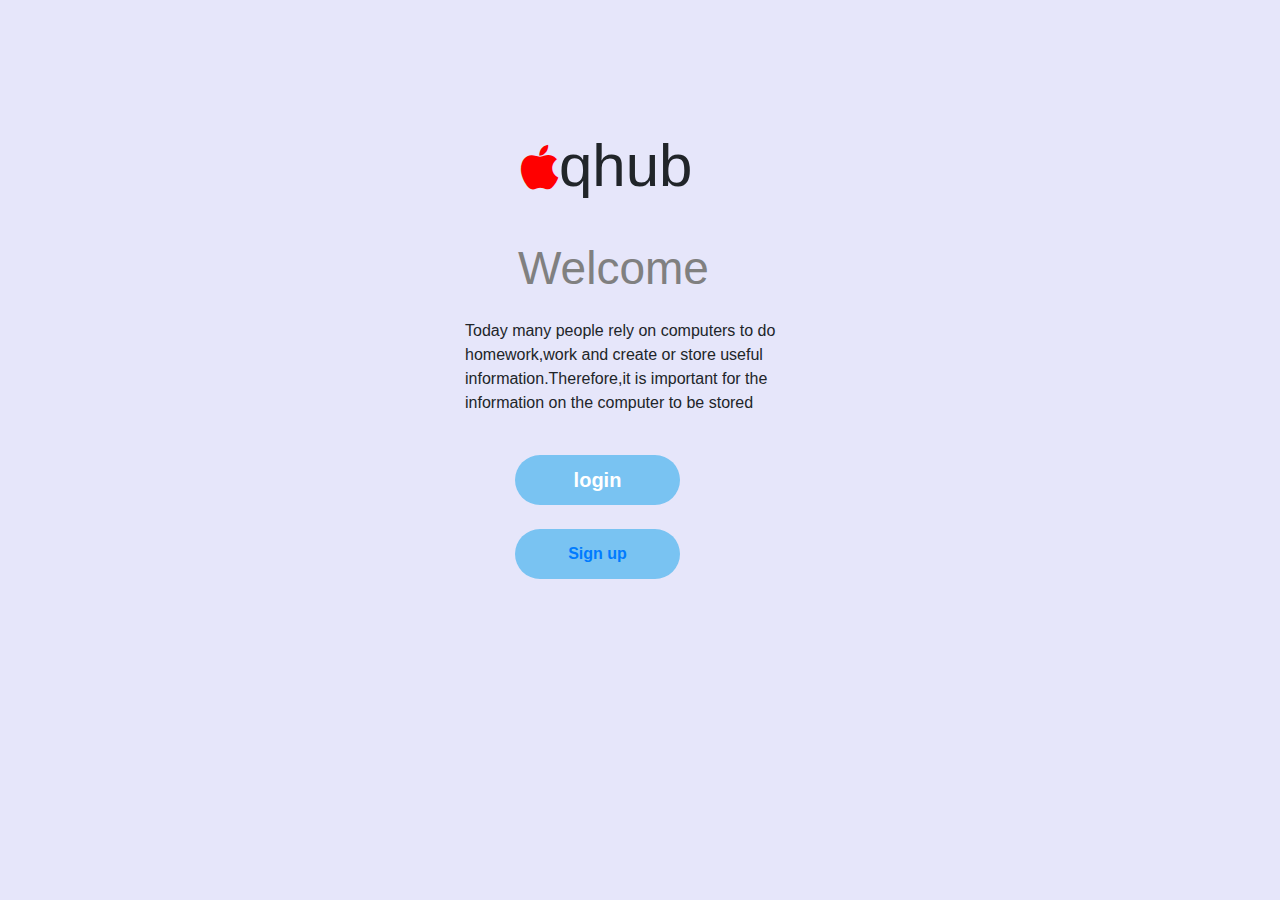
<file: index.html>
<!DOCTYPE html>
<html>
<head>
	<title>assesment3</title>
	 <meta charset="utf-8">
  <meta name="viewport" content="width=device-width, initial-scale=1">
	<link rel="stylesheet" href="https://maxcdn.bootstrapcdn.com/bootstrap/4.3.1/css/bootstrap.min.css">
	 <script src="https://ajax.googleapis.com/ajax/libs/jquery/3.4.0/jquery.min.js"></script>
	 <link rel="stylesheet" href="https://cdnjs.cloudflare.com/ajax/libs/font-awesome/4.7.0/css/font-awesome.min.css">
   <link rel="stylesheet" type="text/css" href="./css/page1.css">
  <script src="https://maxcdn.bootstrapcdn.com/bootstrap/4.3.1/js/bootstrap.min.js"></script>
<script type="text/javascript" src="./javascript/page1.js"></script>
</head>
<body>
	<div class="container">
		<div class="row">
			<div class="col-xs-12 col-sm-4 col-md-4 col-lg-4"></div> 	
			<div class="col-xs-12 col-sm-4 col-md-4 col-lg-4 top">
			<h1 class="font"><span class="fa fa-apple"style="font-size:48px;color: red;"></span>qhub</h1><br><p class="size">Welcome</p><p>Today many people rely on computers to do homework,work and create or store useful information.Therefore,it is important for the information on the computer to be stored</p><br> <button type="button" class="btn btn-info btn-lg" data-toggle="modal" data-target="#myModal">login</button>
             <br><br>
             <button type="submit" class="btn" method="get" onsubmit="myFunction()"><a href="form.html">Sign up</a></button></div> 
			<div class="col-xs-12 col-sm-4 col-md-4 col-lg-4"></div>
		</div>
	</div>
	<div class="container">
    <div class="modal fade" id="myModal" role="dialog">
    <div class="modal-dialog">
    <div class="modal-content">
        <div class="modal-header" style="padding:35px 50px;">
        	<h1 class="font"><span class="fa fa-apple"style="font-size:48px;color: red;"></span>qhub</h1> 
        </div>
        <div class="modal-body" style="padding:40px 50px;">
        <form action="home.html" role="form">
            <div class="form-group">
              <label for="usrname"><span class="glyphicon glyphicon-user" ></span> Email</label>
              <input type="text" class="form-control" id="usrname" required=""> 
            </div>
            <div class="form-group">
              <label for="psw"><span class="glyphicon glyphicon-eye-open"></span> Password</label>
              <input type="text" class="form-control" id="psw" required=""> 
            </div>
               <label style="color:#79c3f2; margin-left: 201px;">forgot password?</label>
        </div>
        <div class="modal-footer">
        	 <button type="submit" class="btn" method="get" onsubmit="myFunction()">Submit</button>
            <p class="question">Don't have an Account?<button class="signin">SignUp</button></p>
        </form>
        </div>
    </div>
    </div>
    </div> 
    </div>
</body>
</html>
</file>
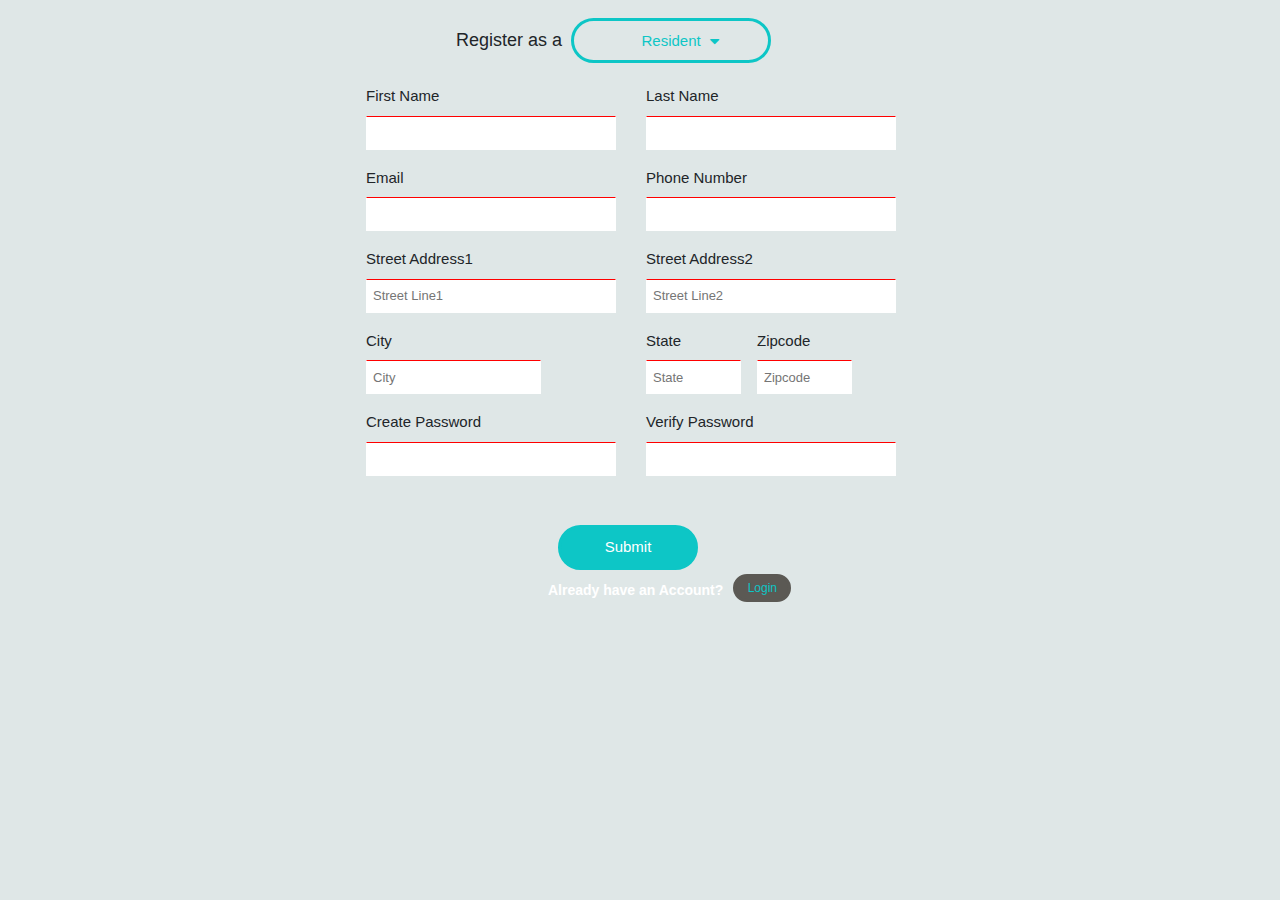
<file: form.html>
<!DOCTYPE html>
<html>
<head>
  <title>assessment3</title>
  <meta name="viewport" content="width=device-width, initial-scale=1">
    <link rel="stylesheet" href="https://maxcdn.bootstrapcdn.com/bootstrap/4.3.1/css/bootstrap.min.css">
    <link rel="stylesheet" href="https://cdnjs.cloudflare.com/ajax/libs/font-awesome/4.7.0/css/font-awesome.min.css">
    <link rel="stylesheet" type="text/css" href="./css/form.css">
</head>
<body>
  <label class="top">Register as a</label><input id="button1" type="button" name="register" value="Resident"><div class="icon"><i class="fa fa-caret-down"></i></div>
    <div class="container-fluid">
        <div class="row">
          <div class="col-xs-3 col-md-3 col-lg-3 col-sm-3"></div>
            <form name="myForm" class="form-group">
            <div class="row">
              <div class="col-lg-6 col-xs-6 col-sm-6 col-md-6">
            <label id="name1">First Name</label><br>
            <input id="input1" type="text" name="fname">
            <p id="demo1"></p></div>
            <div class="col-lg-6 col-xs-6 col-sm-6 col-md-6">
            <label id="name2">Last Name</label><br>
            <input id="input2" type="text" name="lname">
            <p id="demo2"></p></div>
          </div>
          <div class="row">
            <div class="col-lg-6 col-xs-6 col-sm-6 col-md-6">
            <label id="email">Email</label><br>
            <input id="input3" type="text" name="email">
            <p id="demo3"></p></div>
            <div class="col-lg-6 col-xs-6 col-sm-6 col-md-6">
            <label id="phnum">Phone Number</label><br>
            <input id="input4" type="text" name="number">
            <p id="demo4"></p></div>
          </div>
          <div class="row">
            <div class="col-lg-6 col-xs-6 col-sm-6 col-md-6">
            <label id="street1">Street Address1</label><br>
            <input id="input5" type="text" placeholder="Street Line1" name="address1">
            <p id="demo5"></p></div>
            <div class="col-lg-6 col-xs-6 col-sm-6 col-md-6">
            <label id="street2">Street Address2</label><br>
            <input id="input6" type="text" placeholder="Street Line2" name="address2">
            <p id="demo6"></p></div>
          </div>
          <div class="row">
            <div class="col-lg-6 col-xs-6 col-sm-6 col-md-6">
            <label id="city">City</label><br>
            <input id="input7" type="text" class="city" placeholder="City" name="city">
            <p id="demo7"></p></div>
            <div class="col-lg-3 col-xs-3 col-sm-3 col-md-3" style="width: 100px;">
            <label id="state">State</label><br>
            <input id="input8" type="text" class="state" placeholder="State" name="state">
            <p id="demo8"></p></div><br>
            <div class="col-lg-3 col-xs-3 col-sm-3 col-md-3" style="margin-left: -29px;">
            <label id="zip">Zipcode</label><br>
            <input id="input9" type="text" class="zip" placeholder="Zipcode" name="number2">
            <p id="demo9"></p></div>
          </div>
          <div class="row">
            <div class="col-lg-6 col-xs-6 col-sm-6 col-md-6">
            <label id="password">Create Password</label><br>
            <input id="input10" type="text" name="psw">
            <p id="demo10"></p></div>
            <div class="col-lg-6 col-xs-6 col-sm-6 col-md-6">
            <label id="vpassword">Verify Password</label><br>
            <input id="input11" type="text" name="vpsw">
            <p id="demo11"></p></div>
          </div>
          </form>
          <div class="col-lg-3 col-xs-3 col-sm-3 col-md-3"></div>
          <button id="button3" type="button" class="btn btn-primary btn-md" onclick="return validateForm()"><a href="home.html" class="load">Submit</a></button>
          <!-- <input id="button3" type="button" name="submit" value="Submit" onclick="return validateForm()"><br> -->
          <h class="question"><b>Already have an Account?</b></h>
                    <input id="button4" type="button" name="login" value="Login">
                    <script type="text/javascript" src="./javascript/form.js"></script>
    </div>
    </div>
</body>
</html>
</file>
<file: css/page1.css>
.top
{
	top: 130px;
}
.font
{
	font-size: 60px;
	margin-left: 56px;
}
.size
{
	font-size:46px;
	color: gray;
	margin-left: 53px;
}
button
{
	border-radius: 11px 11px;
	width:  133px;
	height: 30px;
	margin-left: 72px;
	color: white;
}
/*.open-button
{
	background-color:#79c3f2;
	 color: white; 
}*/

.b2
{
	background-color: #404344;
}
body
{
	background-color: lavender;
}


.modal-content
{
	background-color: lavender;
}
.modal-header, h4, .close {
   
    text-align: center;
    font-size: 30px;
  }
  
 .btn 
{
  background-color: #79c3f2;
  color: white;
  border: none;
  border-radius: 26px 26px;
  width: 165px;
  height: 50px;
  margin-left: 50px;
  font-weight: bold;
}

.question
{
	color: white;
	margin-left: 139px;
	font-weight: bold;
}
.signin
{
	background-color:black;
	color:#79c3f2;
	font-weight: bold;
	width: 86px; 
	margin-left: 11px;

}
.font1
{
	margin-left: 578px;
	margin-top: 3px;
}
.left
{
	margin-right: 200px;
	font-size: 30px;
	color: #0587b1;
	margin-left: 10px;
}
</file>
<file: css/form.css>
body
{
	background-color:#DFE7E7;
}
input
{
	width: 250px;
	font-size: 13px;
	height: 34px;
	padding-left: 6px;
	border-top: 1px solid red;
	border-bottom: 1px solid white;
	border-left:1px solid white;
	border-right:1px solid white;
}
#button1
{
	margin-top: 15px;
    border: 3px solid #0DC6C6;
    background-color:#DFE7E7;
    color: #0DC6C6;
    border-radius: 50px;
    padding: 9px;
    width: 200px;
    margin-left:9px; 
    font-size: 15px;
    height: 45px;
}
.top
{
	margin-left: 456px;
	margin-top: 27px;
	font-size: 18px;
}
.icon
{
	color:#0DC6C6; 
	margin-top: -33px;
    margin-left: 710px;
}
form
{
	margin-left: 46px;
	margin-top: 30px;
}
label
{
	font-size: 15px;
}
.state
{
	    width: 95px;
}
.zip
{
	    width: 95px;
}
.city
{
	    width: 175px;
}
#button3
{
	margin-top: 17px;
    margin-left: 558px;
    border: 3px solid #0DC6C6;
    background-color: #0DC6C6;
    color: white;
    border-radius: 50px;
    height: 45px;
    width: 140px;
    font-size: 15px;
}
#button4
{
	margin-top: 66px;
    width: 58px;
    border: 3px solid #5b5954;
    color: #0DC6C6;
    border-radius: 50px;
    height: 28px;
    font-size: 12px;
    margin-left: 10px;
    background-color:#5b5954;
}
.question
{
	    margin-left: -150px;
    margin-top: 72px;
    font-size: 14px;
    color: white;
}
p
{
	font-size: 15px;
	color: red;
}
.load
{
    text-decoration: underline;
    text-decoration-color:#0DC6C6;
    color: white;
}
.load:hover
{
    color: white;
    text-decoration: underline;
    text-decoration-color:#0DC6C6;
}
</file>
